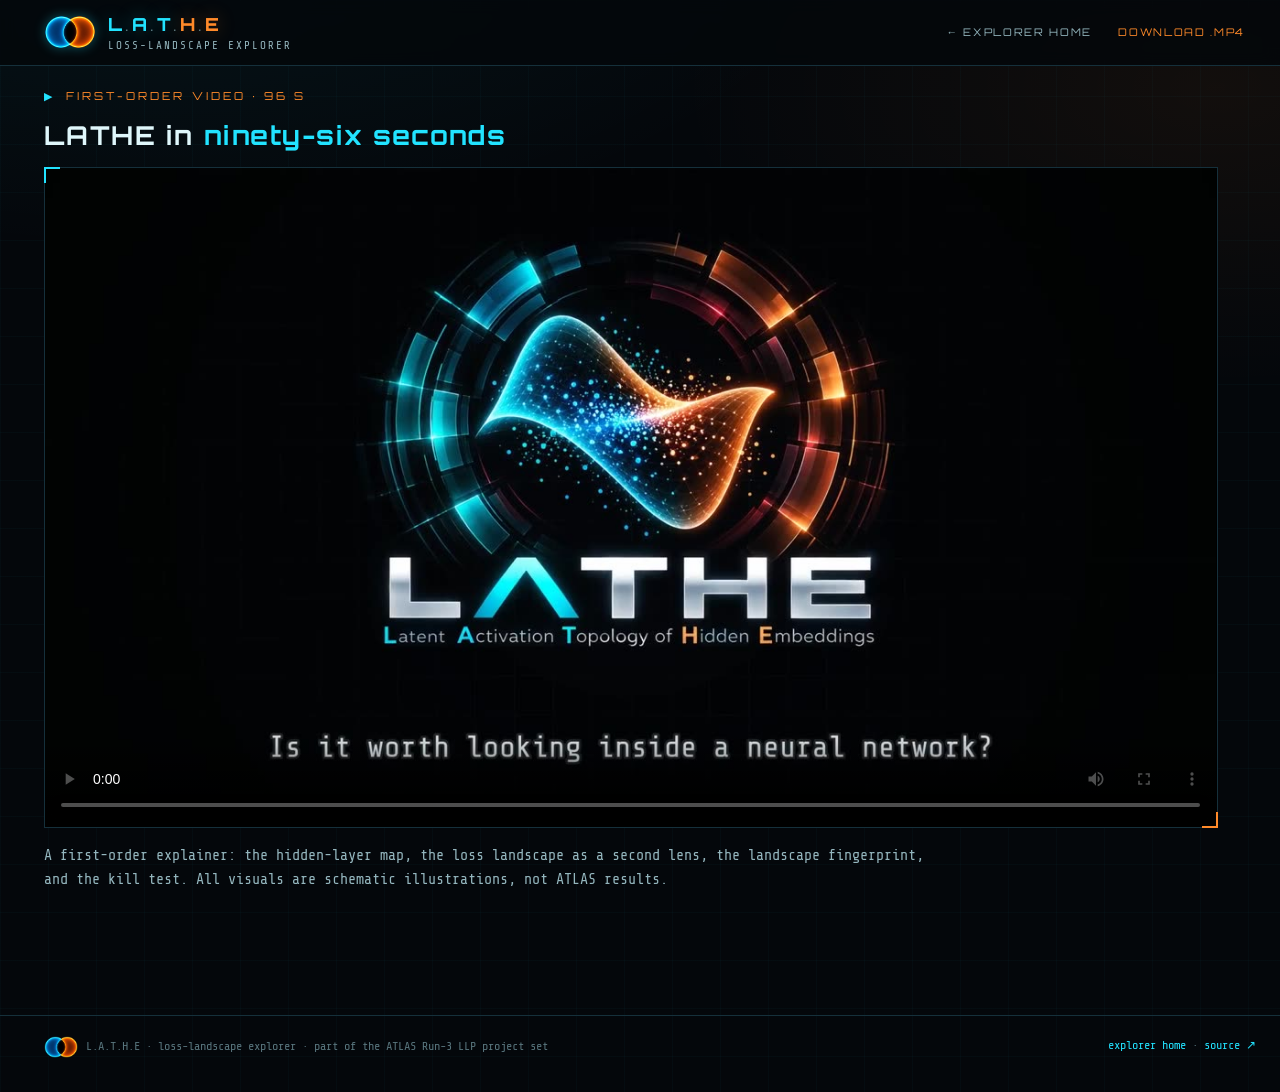
<file: video.html>
<!DOCTYPE html>
<html lang="en">
<head>
<meta charset="utf-8">
<meta name="viewport" content="width=device-width, initial-scale=1">
<title>L.A.T.H.E · first-order video</title>
<meta name="description" content="A 96-second first-order explainer of LATHE: hidden-layer maps, loss landscapes, fingerprints and the kill test.">
<meta name="theme-color" content="#04070b">
<link rel="icon" href="assets/icons/favicon.ico" sizes="any">
<link rel="icon" type="image/png" sizes="32x32" href="assets/icons/icon-32.png">
<link rel="preconnect" href="https://fonts.googleapis.com">
<link rel="preconnect" href="https://fonts.gstatic.com" crossorigin>
<link rel="stylesheet" href="https://fonts.googleapis.com/css2?family=Orbitron:wght@500;600;700;800;900&family=Share+Tech+Mono&display=swap">
<link rel="stylesheet" href="assets/css/lathe.css">
</head>
<body class="vidpage">
<header class="top">
  <div class="top-in">
    <a class="brand" href="index.html" aria-label="LATHE home">
      <img src="assets/icons/lathe-mark-120h.png" alt="">
      <span>
        <span class="dotted"><span class="lc">L</span><span class="d">.</span><span class="lc">A</span><span class="d">.</span><span class="lc">T</span><span class="d">.</span><span class="lo">H</span><span class="d">.</span><span class="lo">E</span></span>
        <span class="sub">loss-landscape explorer</span>
      </span>
    </a>
    <nav class="nav" style="display:flex">
      <a href="index.html">&larr; Explorer home</a>
      <a class="ext" href="assets/video/LATHE_explainer_mk1_web.mp4" download>Download .mp4</a>
    </nav>
  </div>
</header>
<main>
  <section class="blk vid">
    <p class="kicker"><span class="n">&#9654;</span>First-order video · 96 s</p>
    <h2>LATHE in <span class="hl">ninety-six seconds</span></h2>
    <div class="vidframe frame">
      <video controls playsinline preload="metadata" poster="assets/video/LATHE_explainer_mk1_poster.jpg">
        <source src="assets/video/LATHE_explainer_mk1_web.mp4" type="video/mp4">
        Your browser can't play this video. <a href="assets/video/LATHE_explainer_mk1_web.mp4">Download it</a>.
      </video>
    </div>
    <p class="vidnote">A first-order explainer: the hidden-layer map, the loss landscape as a second lens, the landscape fingerprint, and the kill test. All visuals are schematic illustrations, not ATLAS results.</p>
  </section>
</main>
<footer>
  <div class="in">
    <span><img src="assets/icons/lathe-mark-120h.png" alt="">L.A.T.H.E · loss-landscape explorer · part of the ATLAS Run-3 LLP project set</span>
    <span><a href="index.html">explorer home</a> · <a href="https://github.com/N-Herling-Mk1/ATLAS_LATHE_explorer">source ↗</a></span>
  </div>
</footer>
</body>
</html>
</file>
<file: assets/css/lathe.css>
/* LATHE public face — TRON Ares (dark). Cyan = BCE / baseline, orange = DisCo / stress. */
:root {
  --bg: #04070b;
  --bg2: #070c12;
  --panel: #0a1118;
  --panel2: #0d161f;
  --line: #15303b;
  --line2: #1f4652;
  --ink: #dff7fb;
  --ink2: #94b6be;
  --mute: #58757d;
  --cyan: #22e3ff;
  --cyan-d: #1590a6;
  --orange: #ff8a2a;
  --orange-d: #b85a14;
  --ares: #e8230a;
  --violet: #b98cff;
  --violet-d: #6d4fa8;
  --warn: #fab219;
  --ok: #3cf29a;
  --glow-c: 0 0 18px rgba(34, 227, 255, .35);
  --glow-o: 0 0 18px rgba(255, 138, 42, .35);
  --f-head: "Orbitron", "Eurostile", "Segoe UI", sans-serif;
  --f-mono: "Share Tech Mono", "JetBrains Mono", "Consolas", monospace;
  --maxw: 1560px;
  --lgap: clamp(0px, 1.6vw, 36px);   /* left-anchored layout: small fixed left gap, slack goes right */
}
* { box-sizing: border-box; }
html { scroll-behavior: smooth; scroll-padding-top: 76px; }
html, body { margin: 0; background: var(--bg); color: var(--ink); }
body {
  font: 15px/1.6 var(--f-mono);
  background:
    radial-gradient(1200px 600px at 12% -10%, rgba(34, 227, 255, .07), transparent 60%),
    radial-gradient(900px 500px at 95% 8%, rgba(255, 138, 42, .06), transparent 60%),
    linear-gradient(rgba(34, 227, 255, .025) 1px, transparent 1px) 0 0 / 100% 48px,
    linear-gradient(90deg, rgba(34, 227, 255, .025) 1px, transparent 1px) 0 0 / 48px 100%,
    var(--bg);
}
a { color: var(--cyan); text-decoration: none; }
a:hover { text-decoration: underline; }
code, kbd { font-family: var(--f-mono); color: var(--orange); font-size: .95em; }
.nt { text-transform: none; }
.c { color: var(--cyan); } .o { color: var(--orange); } .m { color: var(--mute); }

/* ---------------------------------------------------------------- header */
.top {
  position: sticky; top: 0; z-index: 50;
  background: rgba(4, 7, 11, .86); backdrop-filter: blur(8px);
  border-bottom: 1px solid var(--line);
}
.top-in { max-width: var(--maxw); margin: 0 auto 0 var(--lgap); padding: 10px 24px; display: flex; align-items: center; gap: 22px; }
.brand { display: flex; align-items: center; gap: 12px; color: var(--ink); }
.brand:hover { text-decoration: none; }
.brand img { height: 34px; width: auto; filter: drop-shadow(0 0 6px rgba(34, 227, 255, .35)); }
.dotted { font-family: var(--f-head); font-weight: 800; letter-spacing: .14em; font-size: 18px; }
.dotted .d { color: var(--mute); font-weight: 400; margin: 0 .02em; }
.dotted .lc { color: var(--cyan); text-shadow: var(--glow-c); }
.dotted .lo { color: var(--orange); text-shadow: var(--glow-o); }
.brand .sub { font-size: 11px; color: var(--ink2); letter-spacing: .18em; text-transform: uppercase; display: block; margin-top: -2px; }
.nav { display: flex; gap: 4px; margin-left: auto; flex-wrap: wrap; }
.nav a {
  font-family: var(--f-head); font-size: 10.5px; letter-spacing: .16em; text-transform: uppercase;
  color: var(--ink2); padding: 7px 10px; border: 1px solid transparent;
}
.nav a:hover, .nav a.on { color: var(--cyan); border-color: var(--line2); text-decoration: none; background: rgba(34, 227, 255, .04); }
.nav a.ext { color: var(--orange); }
.nav a.ext:hover { border-color: var(--orange-d); background: rgba(255, 138, 42, .05); }
.navtoggle { display: none; margin-left: auto; background: none; border: 1px solid var(--line2); color: var(--cyan); font: 12px var(--f-head); padding: 6px 10px; cursor: pointer; }

/* ---------------------------------------------------------------- layout */
main { max-width: var(--maxw); margin: 0 auto 0 var(--lgap); padding: 0 24px 40px; }
section.blk { padding: 64px 0 18px; }
.kicker { font-family: var(--f-head); font-size: 11px; letter-spacing: .28em; text-transform: uppercase; color: var(--orange); margin: 0 0 10px; }
.kicker .n { color: var(--cyan); margin-right: 10px; }
h1, h2, h3 { font-family: var(--f-head); font-weight: 700; letter-spacing: .06em; margin: 0; }
h2 { font-size: 26px; color: var(--ink); margin-bottom: 10px; }
h2 .hl { color: var(--cyan); }
h3 { font-size: 14px; letter-spacing: .1em; text-transform: uppercase; color: var(--cyan); }
p.lead { color: var(--ink2); max-width: 900px; margin: 0 0 22px; }
.rule { height: 1px; background: linear-gradient(90deg, var(--cyan), var(--line) 30%, var(--line) 70%, var(--orange)); opacity: .55; margin: 0 0 26px; }

/* corner-ticked frame */
.frame { position: relative; border: 1px solid var(--line); background: linear-gradient(180deg, var(--panel), var(--bg2)); }
.frame::before, .frame::after { content: ""; position: absolute; width: 14px; height: 14px; pointer-events: none; }
.frame::before { top: -1px; left: -1px; border-top: 2px solid var(--cyan); border-left: 2px solid var(--cyan); }
.frame::after { bottom: -1px; right: -1px; border-bottom: 2px solid var(--orange); border-right: 2px solid var(--orange); }

/* ---------------------------------------------------------------- hero */
.hero { display: grid; grid-template-columns: minmax(0, 480px) minmax(0, 1fr); column-gap: 42px; row-gap: 30px; align-items: start; padding: 14px 0 10px; }
.hero .art { padding: 0; overflow: hidden; }
.hero .art img { display: block; width: 100%; height: auto; }
.hero .art .cap { position: absolute; left: 12px; bottom: 8px; font-size: 10px; letter-spacing: .2em; color: var(--mute); text-transform: uppercase; }
.hero h1 { font-size: 40px; line-height: 1.12; margin: 6px 0 12px; }
.hero h1 .c { text-shadow: var(--glow-c); }
.hero h1 .o { text-shadow: var(--glow-o); }
.expansion { font-family: var(--f-head); font-size: 14px; letter-spacing: .08em; color: var(--ink2); margin-bottom: 18px; }
.expansion b { font-size: 18px; font-weight: 800; }
.expansion b.c { color: var(--cyan); } .expansion b.o { color: var(--orange); }
.hero p { color: var(--ink2); margin: 0 0 14px; }
.hero p strong { color: var(--ink); font-weight: 400; }
.chips { display: flex; flex-wrap: wrap; gap: 8px; margin: 18px 0 22px; }
.chip { font-size: 11px; letter-spacing: .12em; text-transform: uppercase; padding: 4px 10px; border: 1px solid var(--line2); color: var(--ink2); }
.chip.c { border-color: var(--cyan-d); color: var(--cyan); }
.chip.o { border-color: var(--orange-d); color: var(--orange); }
.chip .dot { display: inline-block; width: 7px; height: 7px; border-radius: 50%; margin-right: 7px; vertical-align: 1px; background: currentColor; }
.chip .dot.blink { animation: blink 1.6s steps(2, start) infinite; }
@keyframes blink { to { visibility: hidden; } }
.cta { display: flex; gap: 12px; flex-wrap: wrap; }
.btn {
  display: inline-block; font-family: var(--f-head); font-size: 11px; letter-spacing: .18em; text-transform: uppercase;
  padding: 11px 16px; border: 1px solid var(--cyan); color: var(--cyan); background: rgba(34, 227, 255, .06); cursor: pointer;
}
.btn:hover { text-decoration: none; background: rgba(34, 227, 255, .14); box-shadow: var(--glow-c); }
.btn.o { border-color: var(--orange); color: var(--orange); background: rgba(255, 138, 42, .06); }
.btn.o:hover { background: rgba(255, 138, 42, .14); box-shadow: var(--glow-o); }
.btn.ghost { border-color: var(--line2); color: var(--ink2); background: none; }
.btn.ghost:hover { color: var(--ink); box-shadow: none; border-color: var(--ink2); }
.btn[disabled], .btn.off { opacity: .4; pointer-events: none; }

/* motif strip: the mark as a key */
.motif { display: grid; grid-template-columns: auto minmax(0, 1fr); gap: 22px; align-items: center; padding: 16px 20px; margin-top: 34px; }
.motif img { height: 64px; }
.motif p { margin: 0; color: var(--ink2); font-size: 14px; }

/* ---------------------------------------------------------------- probe cards */
.cards { display: grid; grid-template-columns: repeat(auto-fit, minmax(320px, 1fr)); gap: 14px; }
.card { padding: 16px 18px 14px; }
.card .tag { float: right; font-size: 10.5px; letter-spacing: .12em; color: var(--orange); border: 1px solid var(--orange-d); padding: 1px 7px; }
.card h3 { margin: 0 0 8px; font-size: 12.5px; }
.card .eq { color: var(--ink); margin: 6px 0 8px; overflow-x: auto; overflow-y: hidden; min-height: 26px; }
.card p { margin: 0; color: var(--ink2); font-size: 13px; }
.note { margin-top: 16px; padding: 10px 14px; border-left: 2px solid var(--orange); background: rgba(255, 138, 42, .05); color: var(--ink2); font-size: 13px; }
.note b { color: var(--ink); font-weight: 400; }

/* ---------------------------------------------------------------- expectation sketches */
.banner {
  display: flex; flex-wrap: wrap; gap: 14px 22px; align-items: center; justify-content: space-between;
  padding: 12px 16px; margin-bottom: 18px; border: 1px dashed var(--orange-d); background: repeating-linear-gradient(135deg, rgba(255, 138, 42, .045) 0 10px, transparent 10px 20px);
}
.banner .stamp { font-family: var(--f-head); font-size: 11px; letter-spacing: .24em; color: var(--orange); }
.banner .txt { color: var(--ink2); font-size: 13px; flex: 1 1 420px; }
.seg { display: inline-flex; border: 1px solid var(--line2); }
.seg button { font: 10.5px var(--f-head); letter-spacing: .16em; text-transform: uppercase; padding: 7px 12px; background: none; border: 0; color: var(--ink2); cursor: pointer; }
.seg button + button { border-left: 1px solid var(--line2); }
.seg button.on[data-v="exp"] { color: var(--bg); background: var(--cyan); }
.seg button.on[data-v="null"] { color: var(--bg); background: var(--orange); }
.seg button:hover:not(.on) { color: var(--ink); }

.sketches { display: grid; grid-template-columns: repeat(auto-fit, minmax(360px, 1fr)); gap: 16px; }
.sk { padding: 14px 16px 14px; display: flex; flex-direction: column; }
.sk-head { display: flex; align-items: baseline; gap: 10px; margin-bottom: 4px; }
.sk-id { font-family: var(--f-head); font-weight: 800; font-size: 13px; color: var(--bg); background: var(--cyan); padding: 2px 7px; letter-spacing: .08em; }
.sk-id.o { background: var(--orange); }
.sk-head h3 { font-size: 12.5px; color: var(--ink); flex: 1; }
.sk .q { color: var(--ink2); font-size: 13px; margin: 0 0 8px; }
.sk svg { width: 100%; height: auto; display: block; background: rgba(0, 0, 0, .25); border: 1px solid var(--line); }
.sk .ctl { display: flex; justify-content: space-between; align-items: center; gap: 10px; margin: 10px 0 8px; flex-wrap: wrap; }
.sk .probe { font-size: 11.5px; color: var(--mute); }
.sk .reading { font-size: 13px; padding: 8px 10px; border-left: 2px solid var(--cyan); background: rgba(34, 227, 255, .04); color: var(--ink); min-height: 64px; transition: border-color .3s, background .3s; }
.sk .reading.null { border-left-color: var(--orange); background: rgba(255, 138, 42, .05); }
.sk .reading .lbl { display: block; font-family: var(--f-head); font-size: 10px; letter-spacing: .2em; color: var(--cyan); margin-bottom: 2px; }
.sk .reading.null .lbl { color: var(--orange); }
.sk .foot { display: flex; justify-content: space-between; gap: 10px; margin-top: 10px; font-size: 11.5px; color: var(--mute); flex-wrap: wrap; }
.sk .foot .tr { color: var(--ink2); }
.sk .foot .tr b { color: var(--cyan); font-weight: 400; }

/* svg text */
.sk text { font-family: var(--f-mono); fill: var(--ink2); font-size: 11px; }
.sk text.ax { fill: var(--mute); font-size: 10.5px; }
.sk text.lab { font-size: 11px; }
.sk text.wm { font-family: var(--f-head); font-size: 9.5px; letter-spacing: .3em; fill: rgba(255, 138, 42, .38); }

/* ---------------------------------------------------------------- explorer status */
.explorer { display: grid; grid-template-columns: minmax(0, 1fr) minmax(0, 1.25fr); gap: 16px; }
.status { padding: 20px 22px; }
.status .big { font-family: var(--f-head); font-size: 20px; letter-spacing: .08em; margin: 8px 0 10px; }
.status .big.wait { color: var(--warn); }
.status .big.live { color: var(--ok); }
.status dl { display: grid; grid-template-columns: auto 1fr; gap: 4px 16px; margin: 12px 0 18px; font-size: 13px; }
.status dt { color: var(--mute); }
.status dd { margin: 0; color: var(--ink); word-break: break-all; }
.tiers { display: grid; gap: 10px; }
.tier { padding: 12px 16px; display: grid; grid-template-columns: 54px minmax(0, 1fr) auto; gap: 14px; align-items: center; }
.tier .t { font-family: var(--f-head); font-weight: 800; font-size: 22px; color: var(--cyan); text-align: center; }
.tier:nth-child(3) .t { color: var(--orange); }
.tier h4 { margin: 0 0 2px; font-family: var(--f-head); font-size: 12px; letter-spacing: .1em; color: var(--ink); font-weight: 600; }
.tier p { margin: 0; color: var(--ink2); font-size: 12.5px; }
.tier .runs { font-family: var(--f-head); font-size: 18px; color: var(--ink); text-align: right; white-space: nowrap; }
.tier .runs small { display: block; font-family: var(--f-mono); font-size: 10.5px; color: var(--mute); letter-spacing: .1em; }
pre.cmd { margin: 10px 0 0; padding: 10px 12px; background: #03060a; border: 1px solid var(--line); color: var(--ink); font: 12.5px/1.55 var(--f-mono); overflow-x: auto; white-space: pre; }
pre.cmd .p { color: var(--mute); user-select: none; }
pre.cmd .k { color: var(--cyan); }
pre.cmd .a { color: var(--orange); }

/* ---------------------------------------------------------------- pipeline */
.rail { display: grid; grid-template-columns: repeat(5, minmax(0, 1fr)); gap: 0; counter-reset: st; margin-bottom: 24px; }
.step { position: relative; padding: 16px 16px 14px; border: 1px solid var(--line); border-right: 0; background: var(--panel); }
.step:last-child { border-right: 1px solid var(--line); }
.step::before { counter-increment: st; content: "0" counter(st); font-family: var(--f-head); font-weight: 800; font-size: 22px; color: var(--line2); display: block; margin-bottom: 4px; }
.step::after { content: ""; position: absolute; top: 26px; right: -7px; width: 12px; height: 12px; border-top: 1px solid var(--cyan); border-right: 1px solid var(--cyan); transform: rotate(45deg); background: var(--panel); z-index: 2; }
.step:last-child::after { display: none; }
.step h4 { margin: 0 0 6px; font-family: var(--f-head); font-size: 12px; letter-spacing: .12em; color: var(--cyan); text-transform: uppercase; }
.step p { margin: 0 0 8px; font-size: 12.5px; color: var(--ink2); }
.step code { font-size: 11.5px; word-break: break-word; }
.two { display: grid; grid-template-columns: minmax(0, 1fr) minmax(0, 1fr); gap: 16px; }
.bites { padding: 16px 18px; }
.bites ul { margin: 8px 0 0; padding: 0; list-style: none; }
.bites li { padding: 7px 0 7px 22px; border-bottom: 1px solid var(--line); font-size: 13px; color: var(--ink2); position: relative; }
.bites li:last-child { border-bottom: 0; }
.bites li::before { content: "▲"; position: absolute; left: 0; top: 7px; color: var(--warn); font-size: 10px; }
.bites li b { color: var(--ink); font-weight: 400; }
.tree { padding: 16px 18px; }
.tree pre { margin: 8px 0 0; font: 12.5px/1.65 var(--f-mono); color: var(--ink2); white-space: pre; overflow-x: auto; }
.tree pre .d { color: var(--cyan); }
.tree pre .f { color: var(--ink); }
.tree pre .m { color: var(--mute); }

/* ---------------------------------------------------------------- status / decisions */
.checks { display: grid; grid-template-columns: repeat(auto-fit, minmax(230px, 1fr)); gap: 10px; margin-bottom: 20px; }
.check { padding: 12px 14px; font-size: 13px; color: var(--ink2); display: flex; gap: 10px; align-items: flex-start; }
.check .s { font-family: var(--f-head); font-size: 10px; letter-spacing: .14em; padding: 2px 6px; border: 1px solid; white-space: nowrap; }
.check .s.done { color: var(--ok); border-color: rgba(60, 242, 154, .5); }
.check .s.next { color: var(--warn); border-color: rgba(250, 178, 25, .5); }
table.dec { width: 100%; border-collapse: collapse; font-size: 13px; }
table.dec th { text-align: left; font-family: var(--f-head); font-size: 10.5px; letter-spacing: .16em; color: var(--mute); font-weight: 600; padding: 8px 10px; border-bottom: 1px solid var(--line2); }
table.dec td { padding: 8px 10px; border-bottom: 1px solid var(--line); vertical-align: top; color: var(--ink2); }
table.dec td:first-child { color: var(--orange); font-family: var(--f-head); width: 34px; }
table.dec td:nth-child(2) { color: var(--ink); }
.docs { display: grid; grid-template-columns: repeat(auto-fit, minmax(200px, 1fr)); gap: 12px; margin-top: 22px; }
.doc { padding: 14px 16px; display: block; color: var(--ink); }
.doc:hover { text-decoration: none; border-color: var(--cyan-d); }
.doc b { display: block; font-family: var(--f-head); font-size: 12px; letter-spacing: .12em; color: var(--cyan); margin-bottom: 4px; font-weight: 600; }
.doc span { font-size: 12.5px; color: var(--ink2); }

/* ---------------------------------------------------------------- footer */
footer { border-top: 1px solid var(--line); margin-top: 50px; }
footer .in { max-width: var(--maxw); margin: 0 auto 0 var(--lgap); padding: 20px 24px 34px; display: flex; flex-wrap: wrap; gap: 16px; justify-content: space-between; color: var(--mute); font-size: 12px; }
footer img { height: 22px; vertical-align: middle; margin-right: 8px; }

.katex { color: var(--ink); font-size: 1.02em; }

/* ---------------------------------------------------------------- plan (mirrors the whiteboard) */
.flow { display: grid; grid-template-columns: minmax(0,1fr) 150px minmax(0,1fr) 120px minmax(0,1fr) 34px 210px; align-items: center; gap: 0; position: relative; }
.fbox { padding: 14px 16px; display: flex; flex-direction: column; gap: 2px; font-size: 13px; color: var(--ink2); min-height: 120px; justify-content: center; }
.fbox b { font-family: var(--f-head); font-size: 12px; letter-spacing: .12em; color: var(--ink); text-transform: uppercase; margin-bottom: 4px; }
.farrow { position: relative; height: 2px; background: var(--cyan-d); margin: 0 8px; }
.farrow::after { content: ""; position: absolute; right: -2px; top: -5px; border: 6px solid transparent; border-left-color: var(--cyan-d); border-right: 0; }
.farrow > .fl { position: absolute; left: 50%; bottom: 8px; transform: translateX(-50%); white-space: nowrap; font-size: 11.5px; color: var(--cyan); }
.farrow.short > .fl { display: none; }
.gate { width: 200px; height: 150px; justify-self: center; position: relative; display: grid; place-items: center; text-align: center; }
.gate::before { content: ""; position: absolute; inset: 0; background: rgba(255,138,42,.10); border: 2px solid var(--orange); clip-path: polygon(50% 0, 100% 50%, 50% 100%, 0 50%); }
.gate::after { content: ""; position: absolute; inset: 2px; clip-path: polygon(50% 0, 100% 50%, 50% 100%, 0 50%); border: 0; box-shadow: var(--glow-o); pointer-events: none; }
.gate > div { position: relative; max-width: 130px; font-size: 12px; color: var(--ink2); display: flex; flex-direction: column; gap: 3px; }
.gate b { font-family: var(--f-head); font-size: 12px; letter-spacing: .14em; color: var(--orange); text-transform: uppercase; }
.nogo { grid-column: 7; font-size: 12px; color: var(--mute); text-align: center; margin-top: 8px; }
.nogo .lab { color: var(--orange); font-family: var(--f-head); font-size: 10.5px; letter-spacing: .14em; }
.yes { display: flex; justify-content: flex-end; padding-right: 105px; height: 46px; }
.yes span { position: relative; width: 2px; height: 100%; background: var(--orange); font-size: 0; }
.yes span::before { content: "yes"; position: absolute; left: 10px; top: 12px; font: 11px var(--f-head); letter-spacing: .14em; color: var(--orange); text-transform: uppercase; }
.yes span::after { content: ""; position: absolute; bottom: -2px; left: -5px; border: 6px solid transparent; border-top-color: var(--orange); border-bottom: 0; }
.sub-h { font-family: var(--f-head); font-size: 11px; letter-spacing: .22em; text-transform: uppercase; color: var(--ink2); margin: 18px 0 10px; }
.tag-truss { color: var(--violet); border: 1px solid var(--violet-d); padding: 2px 8px; margin-right: 10px; }
.routes { display: grid; grid-template-columns: repeat(3, minmax(0,1fr)); gap: 14px; }
.route { padding: 16px 18px; border-color: var(--violet-d); background: linear-gradient(180deg, rgba(185,140,255,.07), var(--bg2)); }
.route::before { border-color: var(--violet) !important; }
.route h3 { color: var(--violet); font-size: 12.5px; margin-bottom: 8px; }
.route p { margin: 0 0 8px; color: var(--ink2); font-size: 13px; }
.route p.m { color: var(--mute); font-size: 12px; margin: 0; }
.checks3 { display: grid; grid-template-columns: repeat(3, minmax(0,1fr)); gap: 14px; }
.checks3 > div { padding: 14px 16px; font-size: 13px; color: var(--ink); display: flex; flex-direction: column; gap: 6px; }
.checks3 b { font-family: var(--f-head); font-size: 11.5px; letter-spacing: .14em; text-transform: uppercase; color: var(--cyan); }
.checks3 p { margin: 0; }
.checks3 p.fnote { color: var(--mute); font-size: 12px; }
.build { display: grid; grid-template-columns: repeat(6, minmax(0,1fr)); gap: 0; }
.bstep { position: relative; padding: 12px 14px 12px; border: 1px solid var(--line); border-right: 0; background: var(--panel); font-size: 12.5px; color: var(--ink); min-height: 74px; }
.bstep:last-child { border-right: 1px solid var(--line); }
.bstep i { display: block; font-style: normal; font-family: var(--f-head); font-weight: 800; font-size: 18px; color: var(--cyan-d); }
.bstep em { display: inline-block; font-style: normal; margin-left: 6px; font-size: 10px; letter-spacing: .14em; text-transform: uppercase; color: var(--ok); border: 1px solid rgba(60,242,154,.5); padding: 0 5px; }
.bstep.done { background: rgba(34,227,255,.06); }
.bstep.gatestep i { color: var(--orange); }
.bstep.truss i { color: var(--violet); }
.bstep::after { content: ""; position: absolute; top: 22px; right: -7px; width: 12px; height: 12px; border-top: 1px solid var(--cyan); border-right: 1px solid var(--cyan); transform: rotate(45deg); background: var(--panel); z-index: 2; }
.bstep:last-child::after { display: none; }
.boardlink { margin-top: 14px; font-size: 12px; color: var(--mute); }
@media (max-width: 1000px) {
  .plan-sheet { padding: 18px 14px 14px; }
  .flow { grid-template-columns: minmax(0,1fr); gap: 10px; }
  .farrow { height: 26px; width: 2px; margin: 0 auto; }
  .farrow::after { right: auto; top: auto; bottom: -2px; left: -5px; border: 6px solid transparent; border-top-color: var(--cyan-d); border-bottom: 0; }
  .farrow > .fl { left: 12px; bottom: auto; top: 4px; transform: none; }
  .nogo { grid-column: auto; }
  .yes { justify-content: center; padding-right: 0; }
  .routes, .checks3, .build { grid-template-columns: minmax(0,1fr); }
  .bstep { border-right: 1px solid var(--line); border-bottom: 0; }
  .bstep:last-child { border-bottom: 1px solid var(--line); }
  .bstep::after { display: none; }
}

/* plan sheet: the concept map on white (TRON light). Light tints carry black text; solid accents carry white text. */
.plan-sheet { background: #ffffff; color: #0b1116; padding: 28px 28px 20px; border: 1px solid #d5dde0; box-shadow: 0 0 0 1px rgba(34,227,255,.15), 0 18px 40px rgba(0,0,0,.35); }
.plan-sheet .katex { color: inherit; }
.plan-sheet .frame { background: #f4f6f7; border-color: #d5dde0; }
.plan-sheet .fbox { align-self: stretch; background: #eaf7fa; border-color: #b9e3ec; color: #1a1f22; }
.plan-sheet .fbox b { color: #0b1116; }
.plan-sheet .farrow { background: #1590a6; }
.plan-sheet .farrow::after { border-left-color: #1590a6; }
.plan-sheet .farrow > .fl { color: #0b5f71; font-weight: 600; }
.plan-sheet .gate::before { background: #e8742a; border-color: #c25a12; }
.plan-sheet .gate::after { box-shadow: none; }
.plan-sheet .gate > div { color: #ffffff; }
.plan-sheet .gate b { color: #ffffff; }
.plan-sheet .nogo { color: #3a4246; }
.plan-sheet .nogo .lab { color: #c25a12; }
.plan-sheet .yes span { background: #e8742a; }
.plan-sheet .yes span::before { color: #c25a12; }
.plan-sheet .yes span::after { border-top-color: #e8742a; }
.plan-sheet .sub-h { color: #1a1f22; }
.plan-sheet .tag-truss { background: #6d4fa8; border-color: #6d4fa8; color: #ffffff; }
.plan-sheet .route { background: #f3eefc; border-color: #cdb8f5; border-left: 4px solid #6d4fa8; }
.plan-sheet .route::before, .plan-sheet .route::after { display: none; }
.plan-sheet .route h3 { color: #0b1116; }
.plan-sheet .route p { color: #1a1f22; }
.plan-sheet .route p.m { color: #4f585c; }
.plan-sheet .checks3 > div { color: #0b1116; }
.plan-sheet .checks3 b { color: #0b1116; }
.plan-sheet .checks3 p.fnote { color: #4f585c; }
.plan-sheet .bstep { background: #eaf7fa; border-color: #b9e3ec; color: #0b1116; }
.plan-sheet .bstep:last-child { border-right-color: #b9e3ec; }
.plan-sheet .bstep.done { background: #d6f0f6; }
.plan-sheet .bstep.truss { background: #f3eefc; }
.plan-sheet .bstep.gatestep { background: #fff1e5; }
.plan-sheet .bstep i { display: table; background: #1590a6; color: #ffffff; font-size: 13px; padding: 2px 7px; margin-bottom: 6px; }
.plan-sheet .bstep.gatestep i { background: #e8742a; color: #ffffff; }
.plan-sheet .bstep.truss i { background: #6d4fa8; color: #ffffff; }
.plan-sheet .bstep em { background: #1d9e63; border-color: #1d9e63; color: #ffffff; }
.plan-sheet .bstep::after { border-color: #1590a6; background: #eaf7fa; }
.plan-sheet .bstep.done::after { background: #d6f0f6; }
.plan-sheet .bstep.gatestep::after { background: #fff1e5; }
.plan-sheet .boardlink { color: #4f585c; }
.plan-sheet .boardlink a { color: #0b5f71; }
.plan-sheet .frame::before { border-color: #1590a6; }
.plan-sheet .frame::after { border-color: #e8742a; }

/* ---------------------------------------------------------------- responsive */
@media (max-width: 1000px) {
  .hero { grid-template-columns: minmax(0, 1fr); gap: 26px; }
  .explorer, .two { grid-template-columns: minmax(0, 1fr); }
  .rail { grid-template-columns: minmax(0, 1fr); }
  .step { border-right: 1px solid var(--line); border-bottom: 0; }
  .step:last-child { border-bottom: 1px solid var(--line); }
  .step::after { top: auto; bottom: -7px; right: 50%; transform: rotate(135deg); }
}
@media (max-width: 860px) {
  .navtoggle { display: block; }
  .nav { display: none; position: absolute; top: 100%; left: 0; right: 0; flex-direction: column; background: var(--bg); border-bottom: 1px solid var(--line); padding: 8px 16px 14px; }
  .nav.open { display: flex; }
  .hero h1 { font-size: 30px; }
  .sketches { grid-template-columns: minmax(0, 1fr); }
  main, .top-in { padding-left: 14px; padding-right: 14px; }
  .motif { grid-template-columns: minmax(0, 1fr); gap: 10px; }
  .motif img { height: 46px; }
}
@media (prefers-reduced-motion: reduce) { html { scroll-behavior: auto; } .chip .dot.blink { animation: none; } }

/* ---------------------------------------------------------------- LATHE.ETCH splash + docked CRT */
html.etch-lock, html.etch-lock body { overflow: hidden; }
.hero-tv { min-width: 0; align-self: stretch; display: flex; }
.etch-slot { position: relative; width: 100%; min-height: 300px; border-radius: 8px; }  /* fills row 1, flush with its top */
.etch-veil { position: fixed; inset: 0; z-index: 998; background: #020507; transition: opacity 1.1s ease .15s; }
.etch-veil.out { opacity: 0; pointer-events: none; }
.etch-crt {
  position: fixed; inset: 0; z-index: 999; overflow: hidden; cursor: pointer;
  background: #03080a; transform-origin: 0 0; will-change: transform, clip-path;
}
.etch-crt canvas { display: block; width: 100%; height: 100%; }
.etch-crt.docked {
  position: absolute; inset: 0; z-index: 1; border-radius: 8px;
  border: 1px solid rgba(34, 227, 255, .45);
  box-shadow: 0 0 0 1px rgba(0, 0, 0, .6) inset, 0 0 14px rgba(34, 227, 255, .22), 0 0 2px rgba(255, 138, 42, .4);
  animation: etch-flicker 7s steps(1) infinite;
}
.etch-crt.docked canvas { filter: saturate(1.15) contrast(1.08); }
.etch-lines, .etch-glass { position: absolute; inset: 0; pointer-events: none; }
.etch-lines {
  background: repeating-linear-gradient(to bottom, rgba(0, 0, 0, 0) 0, rgba(0, 0, 0, 0) 2px, rgba(0, 0, 0, .28) 3px);
  mix-blend-mode: multiply;
}
.etch-crt.docked .etch-lines { background: repeating-linear-gradient(to bottom, rgba(0, 0, 0, 0) 0, rgba(0, 0, 0, 0) 1px, rgba(0, 0, 0, .38) 2px); }
.etch-glass {   /* phosphor glow + vignette + a hint of bulge */
  background:
    radial-gradient(ellipse at 50% 45%, rgba(34, 227, 255, .05) 0%, rgba(0, 0, 0, 0) 55%),
    radial-gradient(ellipse at 50% 50%, rgba(0, 0, 0, 0) 58%, rgba(0, 0, 0, .55) 100%),
    linear-gradient(160deg, rgba(255, 255, 255, .05) 0%, rgba(255, 255, 255, 0) 30%);
}
.etch-crt.docked .etch-glass { border-radius: 8px; box-shadow: inset 0 0 12px rgba(0, 0, 0, .85); }
.etch-hud { opacity: 0; }
.etch-hud, .etch-skip {
  position: absolute; font-family: var(--f-mono); letter-spacing: .18em; text-transform: uppercase;
  color: var(--cyan); pointer-events: none; transition: opacity .4s;
}
.etch-hud { left: 28px; top: 24px; font-size: 12px; line-height: 1.8; text-shadow: 0 0 6px rgba(34, 227, 255, .6); }
.etch-hud b { font-family: var(--f-head); font-weight: 700; color: var(--ink); letter-spacing: .3em; }
.etch-hud .ph { color: var(--orange); }
.etch-skip { left: 0; right: 0; bottom: 26px; text-align: center; font-size: 11px; color: var(--mute); }
.etch-crt.docking .etch-hud, .etch-crt.docking .etch-skip,
.etch-crt.docked .etch-hud, .etch-crt.docked .etch-skip { opacity: 0; }
@keyframes etch-flicker { 0%, 100% { opacity: 1; } 41% { opacity: .93; } 42% { opacity: 1; } 77% { opacity: .96; } 78% { opacity: 1; } }
@media (prefers-reduced-motion: reduce) { .etch-crt.docked { animation: none; } }

/* hero row 2: control panel beside the logo */
.hero .art { align-self: start; }
.console { align-self: stretch; display: flex; flex-direction: column; padding: 18px 18px 16px; }
.console .kicker { margin-bottom: 12px; }
.tiles { flex: 1; display: grid; grid-template-columns: repeat(2, minmax(0, 1fr)); grid-auto-rows: 1fr; gap: 10px; }
.tile {
  display: grid; grid-template-columns: 34px minmax(0, 1fr); grid-template-rows: auto auto; align-content: center; column-gap: 8px;
  padding: 10px 12px; border: 1px solid var(--line2); background: rgba(34, 227, 255, .03); color: var(--ink);
  transition: background .15s, box-shadow .15s, border-color .15s;
}
.tile:hover { text-decoration: none; border-color: var(--cyan); background: rgba(34, 227, 255, .09); box-shadow: var(--glow-c); }
.tile .tn { grid-row: 1 / 3; align-self: center; font-family: var(--f-head); font-weight: 700; font-size: 16px; color: var(--cyan); text-shadow: var(--glow-c); }
.tile .tt { font-family: var(--f-head); font-size: 12px; letter-spacing: .16em; text-transform: uppercase; }
.tile .td { font-size: 11.5px; color: var(--ink2); line-height: 1.35; }
.tile.ext { border-color: rgba(255, 138, 42, .45); background: rgba(255, 138, 42, .04); }
.tile.ext .tn, .tile.ext .tt { color: var(--orange); text-shadow: none; }
.tile.ext:hover { border-color: var(--orange); background: rgba(255, 138, 42, .1); box-shadow: var(--glow-o); }

/* back to top */
.totop {
  position: fixed; right: 22px; bottom: 22px; z-index: 60; width: 50px; height: 50px; display: grid; place-items: center;
  border: 1px solid var(--orange); background: rgba(4, 7, 11, .85); backdrop-filter: blur(4px);
  opacity: 0; transform: translateY(12px); pointer-events: none; transition: opacity .25s, transform .25s, box-shadow .2s;
}
.totop.show { opacity: 1; transform: none; pointer-events: auto; }
.totop:hover { box-shadow: var(--glow-o); background: rgba(255, 138, 42, .12); }
.totop svg { width: 26px; height: 26px; }
.totop polygon { fill: none; stroke: var(--orange); stroke-width: 2.6; stroke-linejoin: miter; }
@media (max-width: 1000px) { .console { order: 4; } .etch-slot { min-height: 0; aspect-ratio: 2 / 1; } }
@media (max-width: 480px) { .tiles { grid-template-columns: minmax(0, 1fr); } .totop { right: 14px; bottom: 14px; width: 44px; height: 44px; } }

/* hero text: keep line length readable on wide screens */
.hero-text { max-width: 1000px; }
.console { max-width: 1000px; }
/* first-order video links */
.tile.wide { grid-column: 1 / -1; }
.tile.vid { border-color: rgba(185, 140, 255, .55); background: rgba(185, 140, 255, .06); }
.tile.vid .tn, .tile.vid .tt { color: #c9a8ff; text-shadow: 0 0 8px rgba(185, 140, 255, .55); }
.tile.vid:hover { border-color: #c9a8ff; background: rgba(185, 140, 255, .13); box-shadow: 0 0 14px rgba(185, 140, 255, .35); }
.btn.vid { border-color: #b98cff; color: #c9a8ff; background: rgba(185, 140, 255, .06); }
.btn.vid:hover { background: rgba(185, 140, 255, .14); box-shadow: 0 0 14px rgba(185, 140, 255, .35); }
.vidpage main { padding-top: 22px; }
.vidpage .blk { padding-top: 0; margin-top: 0; }
.vidframe { padding: 0; max-width: min(1280px, calc((100vh - 240px) * 1.7778)); background: #000; }
.vidframe video { display: block; width: 100%; height: auto; aspect-ratio: 16 / 9; background: #000; }
.vidnote { color: var(--ink2); max-width: 900px; margin-top: 16px; }
</file>
